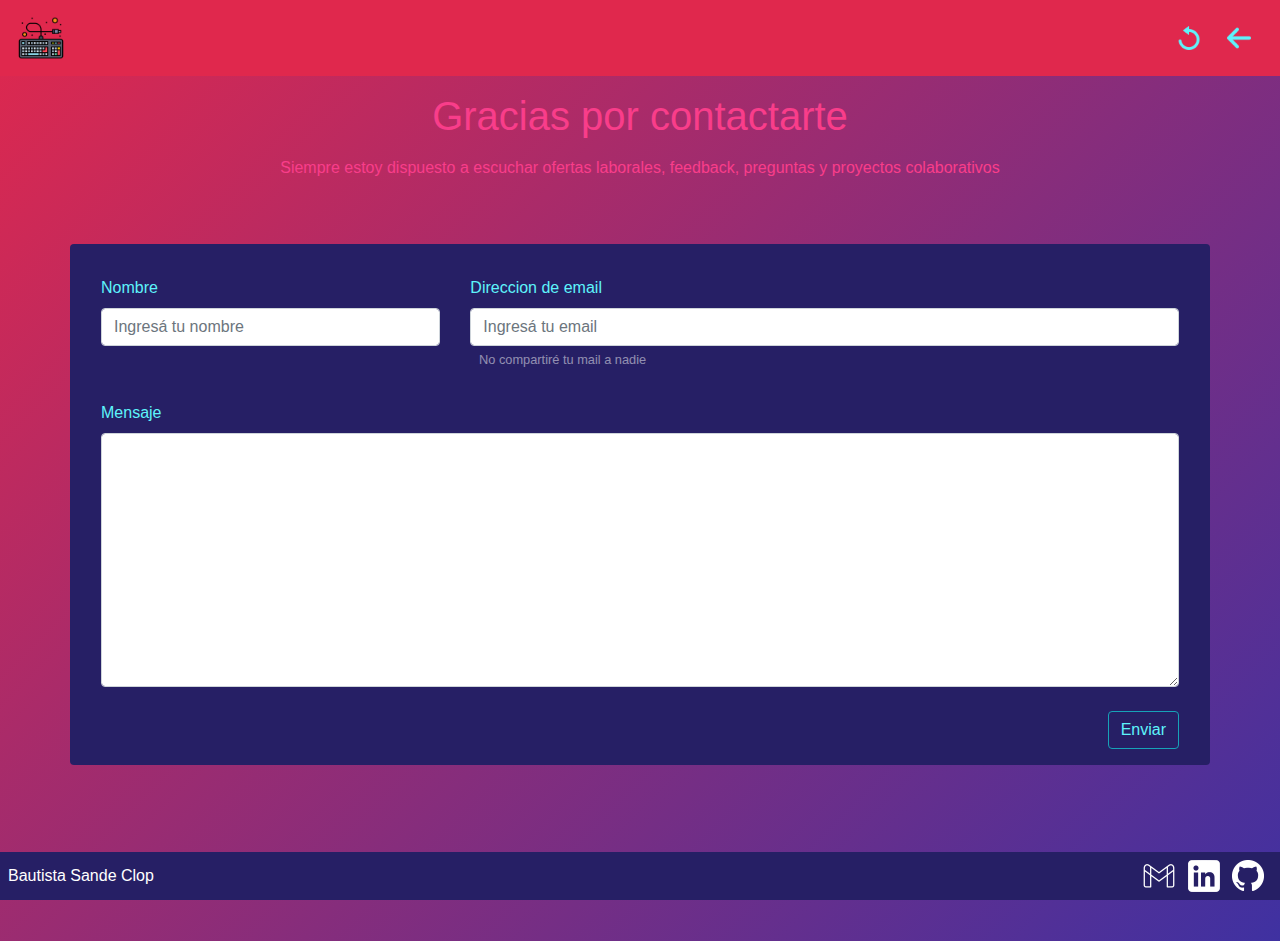
<file: contacto.html>
<!DOCTYPE html>
<html lang="en">

<head>
    <!-- Meta tags -->
    <meta charset="UTF-8">
    <meta name="viewport" content="width=O, initial-scale=1.0">
    <meta name="author" content="Bautista Sande Clop">
    <meta name="description" content="Portafolio web online de Bautista Sande Clop">

    <!-- CDN Bootstrap -->
    <link rel="stylesheet" href="https://cdn.jsdelivr.net/npm/bootstrap@4.3.1/dist/css/bootstrap.min.css"
        integrity="sha384-ggOyR0iXCbMQv3Xipma34MD+dH/1fQ784/j6cY/iJTQUOhcWr7x9JvoRxT2MZw1T" crossorigin="anonymous">

    <link rel="stylesheet" href="css/estilo.css">

    <!-- CDN Animate -->
    <link rel="stylesheet" href="https://cdnjs.cloudflare.com/ajax/libs/animate.css/4.1.1/animate.min.css"/>

    <title>Bautista Sande Clop - Contacto</title>

</head>

<body id="contactoBody">
    <!-- Navbar -->
    <header>
        <nav class="navbar navbar-expand-sm sticky-top justify-content-between align-items-center">
            <span class="navbar-brand">
                <img width="50px" height="50px" src="images/keyboard.png" alt="teclado">
            </span>
            <button class="navbar-toggler" type="button" data-toggle="collapse" data-target="#navbarContenido" aria-controls="navbarContenido" aria-expanded="false" aria-label="Cambiar navegacion">
                <span class="navbar-toggler-icon"></span>
              </button>

            <div class="collapse navbar-collapse justify-content-end" id="navbarContenido">
                <button onclick="document.getElementById('contacto').reset()" id="reset" class="btn"><img width="24px"
                        height="24px" src="images/reload.png" alt="reload"></button>
                <button id="back" onclick="history.back()" class="btn"><img width="24px" height="24px"
                        src="images/arrow.png" alt="volver"></button>
            </div>
        </nav>
    </header>

    <main>
        <div class="container-fluid pt-3 ml-sm-auto">
            <div class="row">
                <div class="col d-flex justify-content-around">
                    <h1 class="animate__animated animate__zoomIn">Gracias por contactarte</h1>
                </div>
            </div>
            <div class="row">
                <div class="col d-flex justify-content-around">
                    <p class="pt-2">
                        Siempre estoy dispuesto a escuchar ofertas laborales, feedback, preguntas y proyectos colaborativos
                   </p>
                </div>
            </div>
        </div>
    </main>

    <!-- Contact form -->
        <div id="container" class="d-flex flex-column justify-content-start my-5">
            <form id="contacto" class="container rounded">
                    <div class="row align-items-center px-3 pt-3">
                        <div class="col-md-4 pt-3">
                            <label for="nombre">Nombre</label>
                            <input type="text" id="nombre" class="form-control" placeholder="Ingresá tu nombre">
                        </div>
                        <div class="col-md pt-3">
                            <label for="mail">Direccion de email</label>
                            <input type="email" class="form-control" id="mail" aria-describedby="emailHelp" placeholder="Ingresá tu email">
                        </div>
                    </div>
                    <div class="row align-items-start ml-0">
                        <div class="col-md-4"></div>
                        <div class="col-md">
                            <small id="emailHelp" class="form-text pl-1 text-white-50">No compartiré tu mail a nadie</small>
                        </div> 
                    </div> 
                    <div class="row align-items-center px-3 pt-3">
                        <div class="col-md pt-3">
                            <label for="comentariosArea">Mensaje</label>
                            <textarea name="comentariosArea" id="comentariosArea" class="form-control" rows="10"></textarea>
                        </div>
                    </div>
                    <div class="row align-items-center justify-content-end mr-3 pb-3">
                        <button type="button" data-toggle="modal" data-target="#enDev" id="enviar" class="btn btn-outline-info mt-4">Enviar</button>
                        <div class="modal fade" id="enDev" tabindex="-1" role="dialog" aria-labelledby="exampleModalLabel" aria-hidden="true">
                            <div class="modal-dialog" role="document">
                                <div class="modal-content">
                                    <div class="modal-header">
                                        <h5 class="modal-title">Funcionalidad en desarrollo</h5>
                                        <button type="button" class="close" data-dismiss="modal" aria-label="Close">
                                        <span aria-hidden="true">&times;</span>
                                        </button>
                                    </div>
                                    <div class="modal-body">
                                        Gracias por intentar contactarme, desafortunadamente esta funcionalidad aun esta siendo desarrollada. Por favor, enviame un mail a 
                                        <span class="badge badge-info">sandeclopbautista@gmail.com</span>
                                    </div>
                                </div>
                            </div>
                        </div>
                    </div>           
            </form>
        </div>     
        
    <footer class="pt-5">
        <!-- Credits -->    
        <span class="text-muted pl-1"> Iconos creados por <a class="text-muted" href="https://www.flaticon.com/authors/pixel-perfect" title="Pixel perfect"> Pixel perfect </a> de <a class="text-muted" href="https://www.flaticon.com/" title="Flaticon">www.flaticon.com</a></span>
            
        <!-- Fixed footer -->
        <div class="container-fluid pb-4"></div>
        <div class="d-flex flex-row align-items-center justify-content-between fixed-bottom" id="footer">
            <div class="pl-2 pb-0">
                     Bautista Sande Clop

            </div>
            <div class="pr-3 p-2 iconlink">
                <a class="pr-2" href="mailto:sandeclopbautista@gmail.com" target="_blank"><img src="images/icons8-gmail-32.png" alt="gmail"></a>
                <a class="pr-2" href="https://www.linkedin.com/in/bautista-sande-clop-1006b621a/" target="_lank"> <img src="images/linkedin32px.png" alt="linkedin"> </a>
                <a href="https://github.com/BSandeClop" target="_blank"> <img src="images/GitHub-Mark-Light-32px.png" alt="github"> </a>
            </div>
        </div>
    </footer>

    <!--JQuery, Popper.js y Bootstrap CDNs-->
    <script src="https://code.jquery.com/jquery-3.3.1.slim.min.js"
        integrity="sha384-q8i/X+965DzO0rT7abK41JStQIAqVgRVzpbzo5smXKp4YfRvH+8abtTE1Pi6jizo"
        crossorigin="anonymous"></script>
    <script src="https://cdn.jsdelivr.net/npm/popper.js@1.14.7/dist/umd/popper.min.js"
        integrity="sha384-UO2eT0CpHqdSJQ6hJty5KVphtPhzWj9WO1clHTMGa3JDZwrnQq4sF86dIHNDz0W1"
        crossorigin="anonymous"></script>
    <script src="https://cdn.jsdelivr.net/npm/bootstrap@4.3.1/dist/js/bootstrap.min.js"
        integrity="sha384-JjSmVgyd0p3pXB1rRibZUAYoIIy6OrQ6VrjIEaFf/nJGzIxFDsf4x0xIM+B07jRM"
        crossorigin="anonymous"></script>
</body>

</html>
</file>
<file: css/estilo.css>
#footer {
    background-color: #261f65;
    color: white;
}

.navbar-toggler-icon {
    background-image: url(/images/menu.png);
}


.contenido{
    text-align: center;
}

#desc{
    font-family: Arial, Helvetica, sans-serif;
    font-size: larger;
}

.h1{
    font-family: 'Gill Sans', 'Gill Sans MT', Calibri, 'Trebuchet MS', sans-serif;
}

.carousel-caption {
    color: #5ef3fb;
    background-color: rgb(0, 0, 0, 0.3);
}

#intro{
    min-height: calc(100vh - 48px);
}

#skillsSection {
    background-color:rgb(0, 0, 0, 0.15) ; 
}

#contactoBody {
    background: linear-gradient(-45deg, #e0284d, #3f31a1, #261f65, #3f31a1, #e0284d);
    background-size: 400% 400%;
    animation: gradient 30s ease infinite;
}

#navbarContenido{
 text-align: right;
}


@keyframes gradient {
    0% {
        background-position: 0% 50%;
    }

    50% {
        background-position: 100% 50%;
    }

    100% {
        background-position: 0% 50%;
    }
}

#firstbackground {
    min-height: calc(100vh - 76px);
    background: linear-gradient(-45deg, #e0284d, #3f31a1, #261f65, #3f31a1, #e0284d);
    background-size: 400% 400%;
    animation: gradient 30s ease infinite;
}

main {
    color: #f93d8a;
}

header {
    color: black;
    background-color: #e0284d;
}

.modal-content {
    background-color: #3f31a1;
}

.modal-header {
    color: black;
    background-color: #e0284d;
}

.modal-body {
    color: #f93d8a;
    background-color: #3f31a1;
}

body {
    padding-bottom: 32px;
}

.navbar-text {
    font-size: 18px;
}

.navbar-text:hover {
    font-size: 18px;
    animation: pulse;
}

#container {
    color: #5ef3fb;
}

#emailHelp {
    color: #5ef3fb;
}

.icon32 {
    width: 32px;
    height: 32px;
}

label {
    color: #5ef3fb;
}

#enviar {
    color: #5ef3fb;
    background-color: #261f65;
}

#contacto {
    background-color: #261f65;
}
</file>
